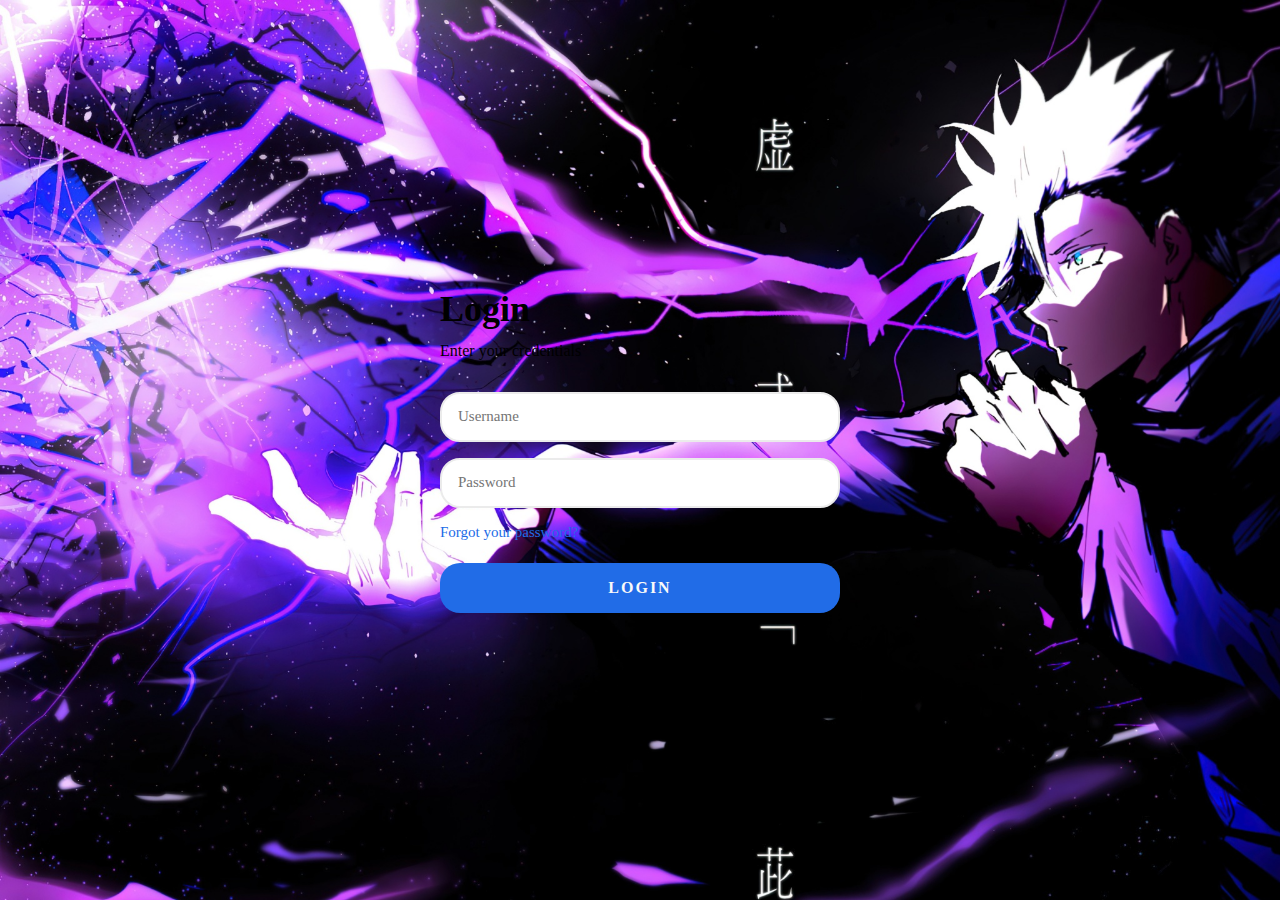
<file: Login Page #1/index.html>
<!DOCTYPE html>
<html lang="en">
<head>
    <meta charset="UTF-8">
    <meta name="viewport" content="width=device-width, initial-scale=1.0">
    <link rel="stylesheet" href="style.css">
    <title>Login | Senpai</title>
</head>
<body>
    <div class="login-card">
        <h2>Login</h2>
        <h3>Enter your credentials</h3>
        <form class="login-form">
            <input type="text" placeholder="Username">
            <input type="password" placeholder="Password">
            <a href="#">Forgot your password?</a>
            <button type="submit">LOGIN</button>
        </form>
    </div>
</body>
</html>
</file>
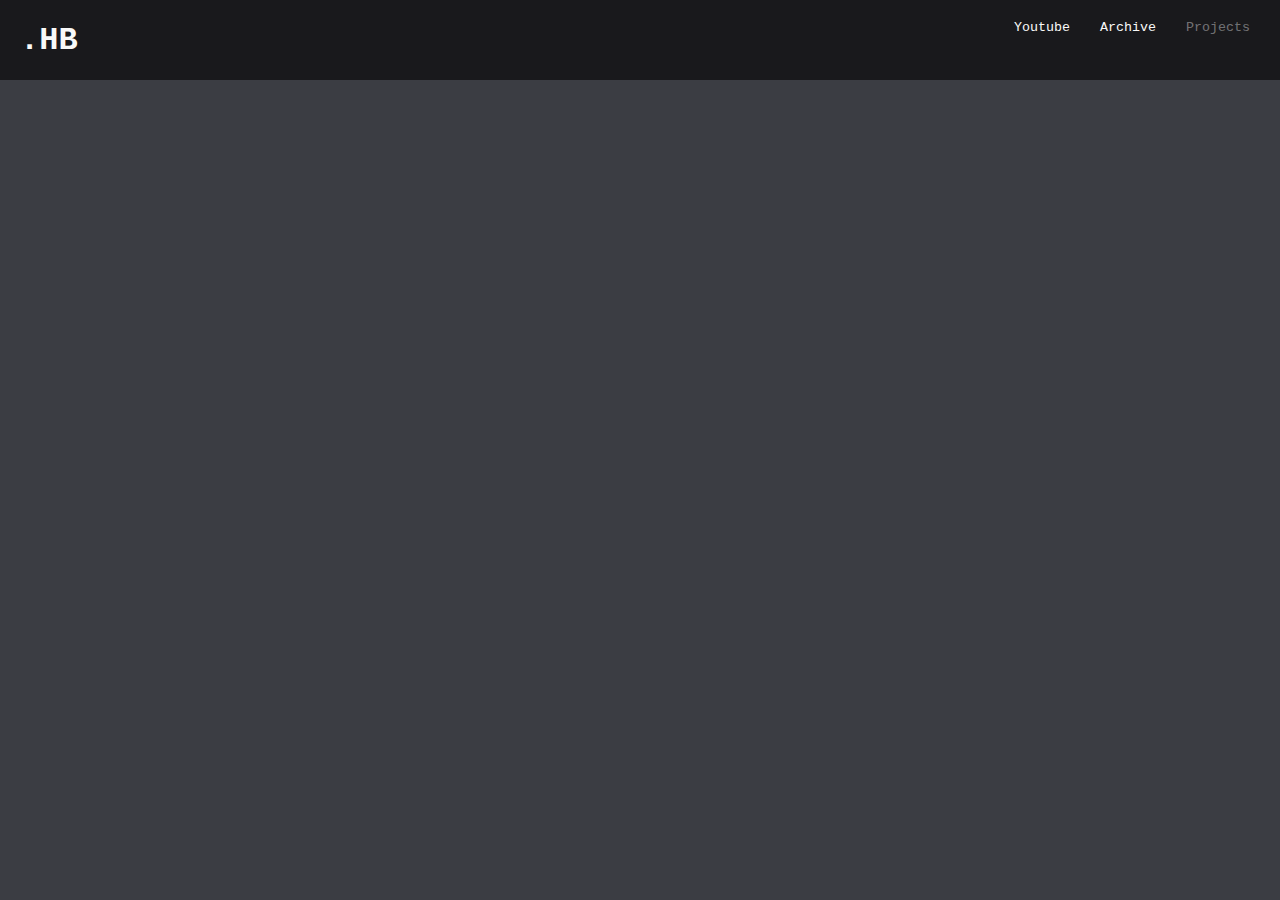
<file: Navbar #1/index.html>
<!DOCTYPE html>
<html lang="en">
<head>
    <meta charset="UTF-8">
    <meta name="viewport" content="width=device-width, initial-scale=1.0">
    <link rel="stylesheet" href="style.css">
    <title>Navbar | HBProg</div></title>
</head>
<body>
    <nav class="navbar">
        <div class="navbar-overlay" onclick="toggleMenuOpen()"></div>
        <button type="button" class="navbar-bug" onclick="toggleMenuOpen()">
        <span class="material-icons">Menu</span></button>
        <h1 class="navbar-title">.HB</h1>
        <nav class="navbar-menu">
            <button type="button" class="active">Youtube</button>
            <button type="button" class="active">Archive</button>
            <button type="button">Projects</button>
        </nav>
    </nav>
    <script type="text/javascript">
        const toggleMenuOpen=()=>document.body.classList.toggle("open");
    </script>
</body>
</html>
</file>
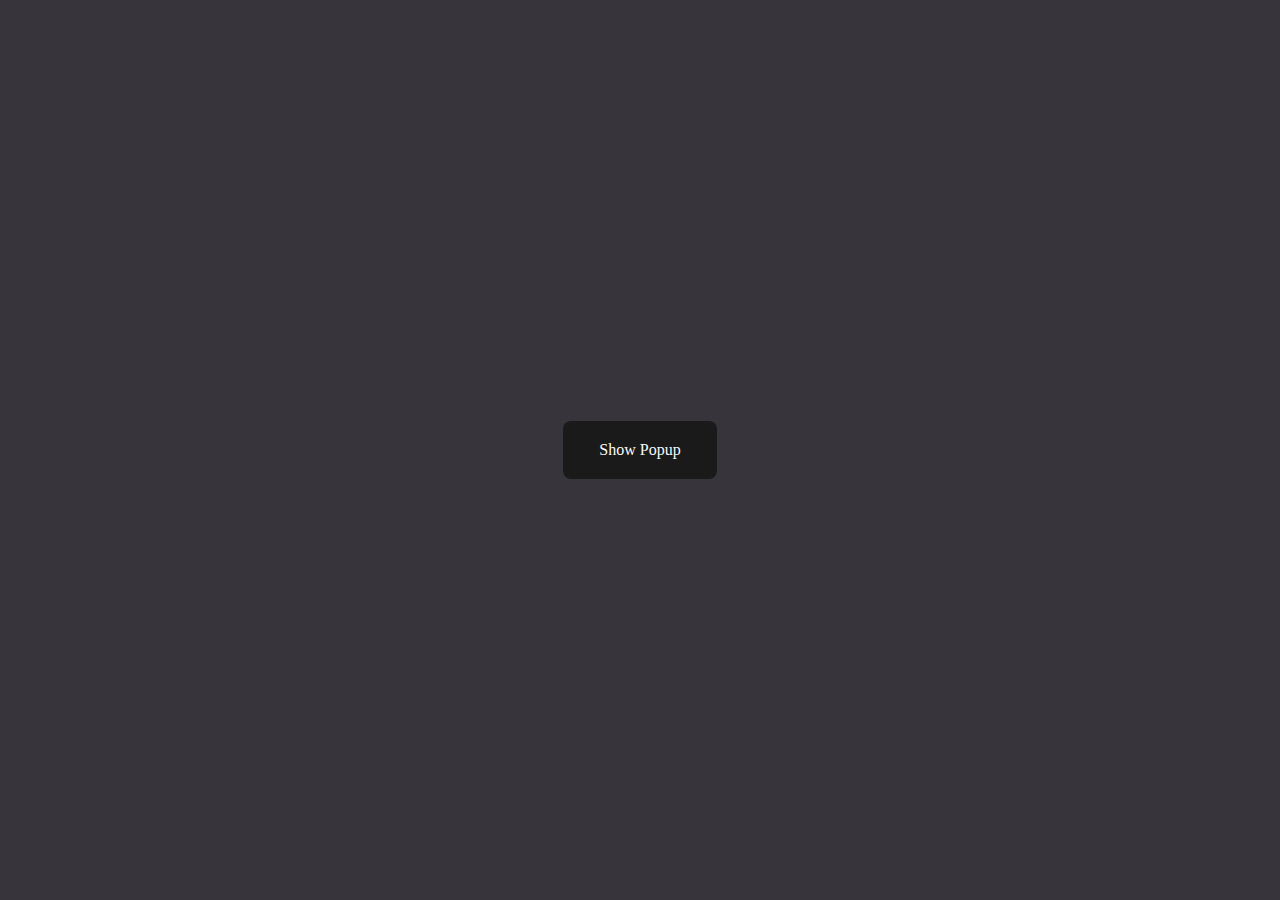
<file: Popup #1/index.html>
<!DOCTYPE html>
<html lang="en">
<head>
    <meta charset="UTF-8">
    <meta name="viewport" content="width=device-width, initial-scale=1.0">
    <link rel="stylesheet" href="style.css">
    <title>Modal Popup | HBProg</title>
</head>
<body>
    <button type="button"  onclick="toggleModal()" >Show Popup</button>
    <div class="modal-background" onclick="toggleModal()"></div>
    <div class="modal">
        <h2>Modal Window</h2>
        <p>
            The modal was opened. They are awesome for displaying critical info or for confirmations
        </p>
    </div>
    <script>
        const toggleModal=()=>{
            const bodyClassList=document.body.classList;
            if(bodyClassList.contains("open")){
                bodyClassList.remove("open");
                bodyClassList.add("closed");
            }
            else{
                bodyClassList.remove("closed");
                bodyClassList.add("open");
            }
        }
    </script>
</body>
</html>
</file>
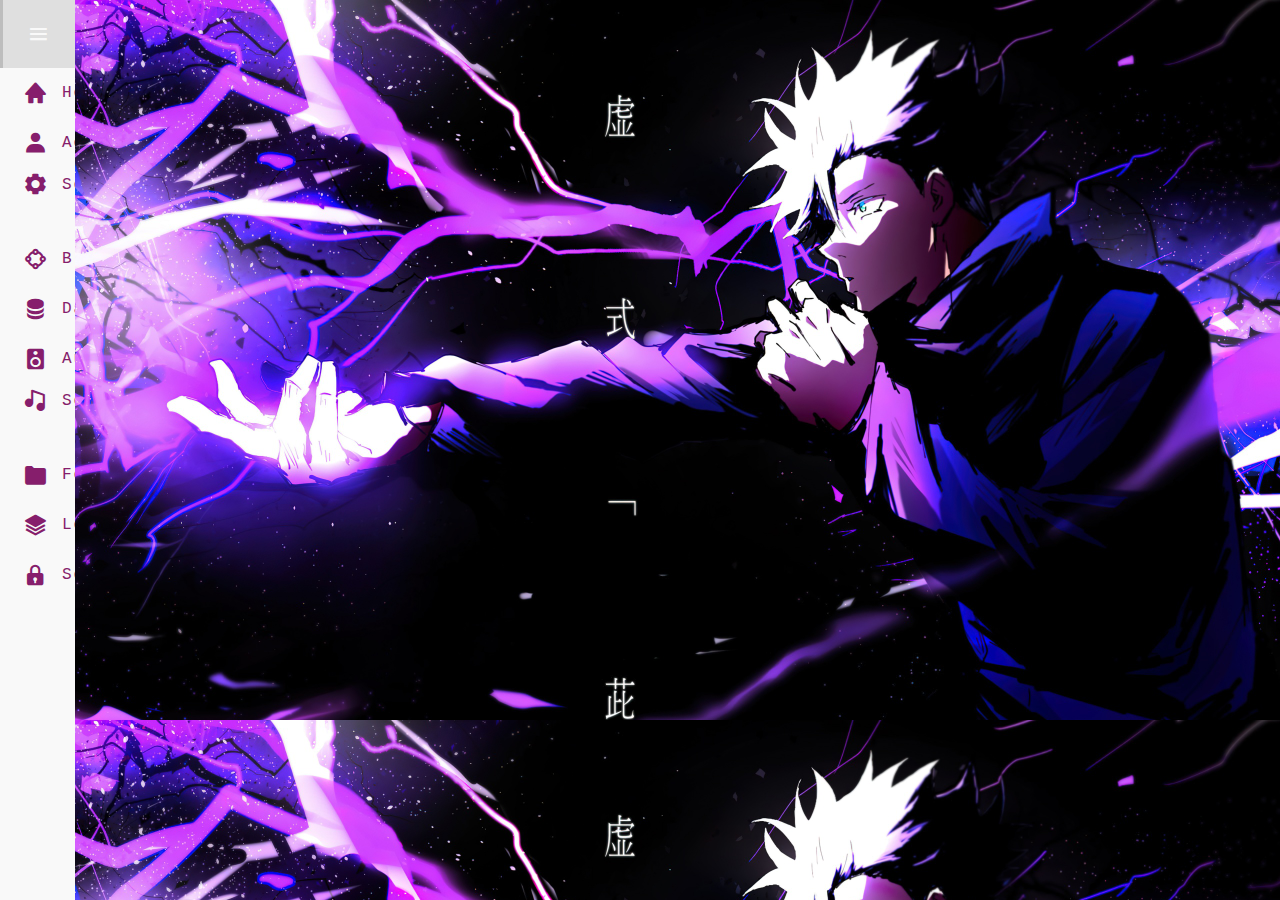
<file: Sidebar #1/index.html>
<!DOCTYPE html>
<html lang="en">
<head>
    <meta charset="UTF-8">
    <meta name="viewport" content="width=device-width, initial-scale=1.0">
    <link href='https://unpkg.com/boxicons@2.1.4/css/boxicons.min.css' rel='stylesheet'>
    <link rel="stylesheet" href="style.css">
    <title>Sidebar | ...Senpai</title>
</head>
<body>
    <nav class="sidebar">
        <div class="sidebar-inner">
            <header class="sidebar-header">
                <button type="button" class="sidebar-bar" onclick="toggleSidebar()">
                    <i class='bx bx-menu'></i>
                </button>
                <img src="kunigami wallpaper.jpg" alt="" class="sidebar-logo">
            </header>
            <nav class="sidebar-menu">
                <button type="button">
                    <i class='bx bxs-home' ></i>
                    <span>Home</span>
                </button>
                <button type="button">
                    <i class='bx bxs-user' ></i>
                    <span>Accounts</span>
                </button>
                <button type="button" class="has-border">
                    <i class='bx bxs-cog'></i>
                    <span>Settings</span>
                </button>
                <button type="button">
                    <i class='bx bx-shape-circle'></i>
                    <span>Blockchain</span>
                </button>
                <button type="button">
                    <i class='bx bxs-data'></i>
                    <span>Databases</span>
                </button>
                <button type="button">
                    <i class='bx bxs-speaker'></i>
                    <span>Audio</span>
                </button>
                <button type="button" class="has-border">
                    <i class='bx bxs-music'></i>
                    <span>Sound</span>
                </button>
                <button type="button">
                    <i class='bx bxs-folder'></i>
                    <span>Folders</span>
                </button>
                <button type="button">
                    <i class='bx bxs-layer'></i>
                    <span>Levels</span>
                </button>
                <button type="button">
                    <i class='bx bxs-lock'></i>
                    <span>Security</span>
                </button>
            </nav>
        </div>
    </nav>
    <script type="text/javascript">
        const toggleSidebar = () => document.body.classList.toggle("open");
    </script>
</body>
</html>
</file>
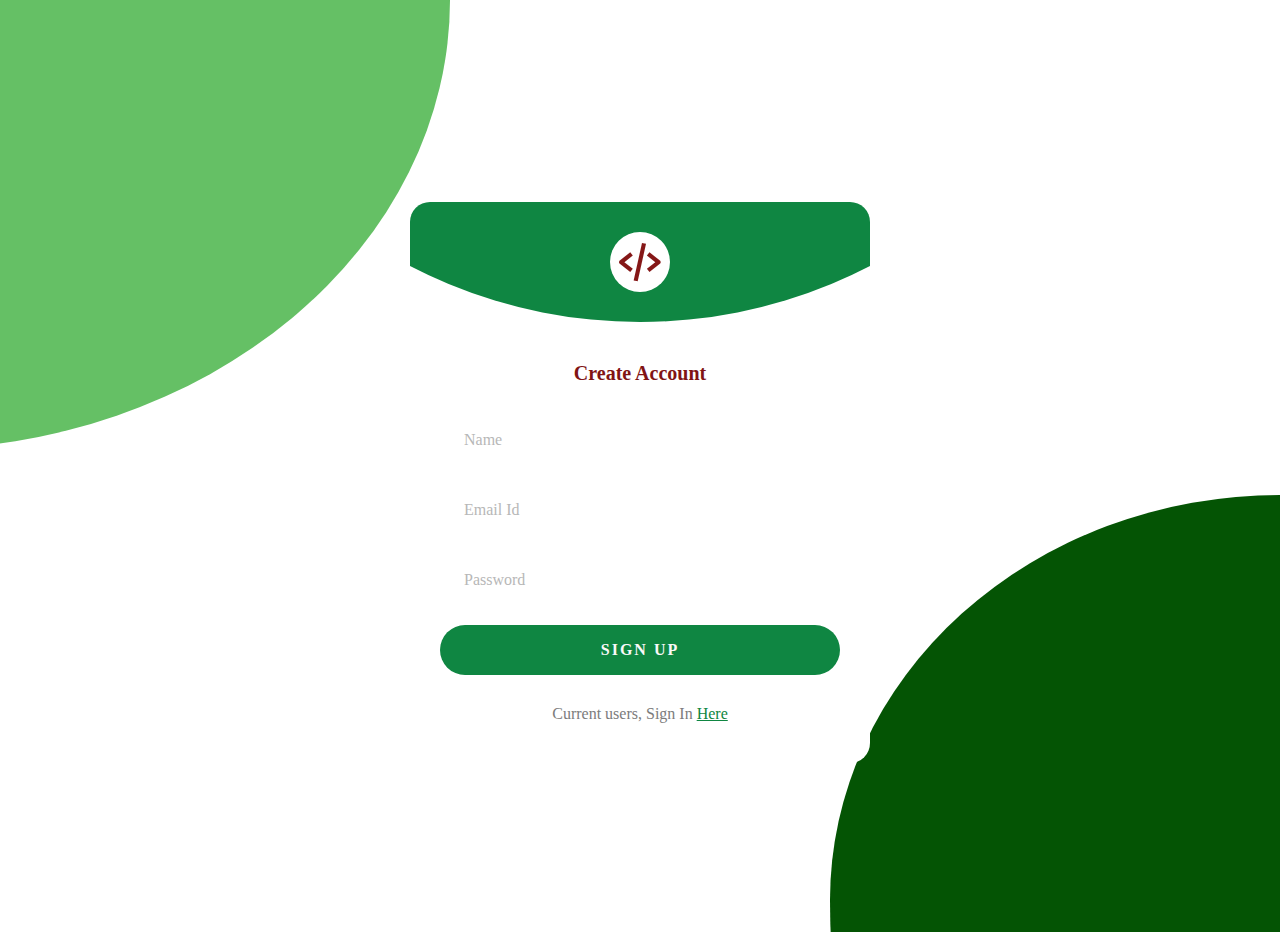
<file: Signup Page #1/index.html>
<!DOCTYPE html>
<html lang="en">
<head>
    <meta charset="UTF-8">
    <meta name="viewport" content="width=device-width, initial-scale=1.0">
    <link href='https://unpkg.com/boxicons@2.1.4/css/boxicons.min.css' rel='stylesheet'>
    <link rel="stylesheet" href="style.css">
    <title>SignUp | Still</title>
</head>
<body>
    <div class="circle"></div>
    <div class="card">
        <div class="logo">
            <i class='bx bx-code-alt'></i>
        </div>
        <h2>Create Account</h2>
        <form class="form">
            <input type="text" placeholder="Name">
            <input type="email" placeholder="Email Id">
            <input type="password" placeholder="Password">
            <button type="submit">SIGN UP</button>
        </form>
        <footer>
            Current users, Sign In
            <a href="#">Here</a>
        </footer>
    </div>
</body>
</html>
</file>
<file: Login Page #1/style.css>
*{
    box-sizing: border-box;
}
html, body, .wrapper{
    height: 100%;
}
body{
    display: grid;
    place-items: center;
    margin: 0;
    padding: 0 25px;
    background-image: url("image.jpg");
    background-size: cover;
    font-family:serif;
    color: #000;
    animation: rotate 6s infinite alternate linear;
}
.login-card>h2{
    font-size: 36px;
    font-weight: 600;
    margin: 0 0 12px;
}
.login-card>h3{
    color: rgba(0 0 0 0.38);
    margin: 0 0 32px;
    font-weight: 500;
    font-size: 1rem;
}
.login-form{
    width: 100%;
    margin: 0;
    display: grid;
    gap: 16px;
}
.login-form>input, .login-form>button{
    width: 100%;
    height: 50px;
}
.login-form>input{
    border: 2px solid #ebebeb;
    font-family: inherit;
    font-size: 15px;
    padding: 0 16px;
    border-radius: 1.25rem;
    transition: all 0.3s;
}
/* for hover*/
.login-form>input:hover{
    border: 2px solid #10449a;
}
.login-form>button{
    cursor: pointer;
    width: 100%;
    padding: 0 16px;
    border-radius: 1.25rem;
    background: #216ce7;
    color: #f9f9f9;
    border: 0;
    font-family: inherit;
    font-size: 1rem;
    font-weight: 600;
    text-align: center;
    letter-spacing: 2px;
    transition: all .3s;
}
.login-form>button:hover{
    background: #10449a;
}
.login-form>a{
    color: #216ce7;
    font-size: 15px;
    text-align: left;
    text-decoration: none;
    margin-bottom: 6px;
    transition: all .3s;
}
.login-form>a:hover{
    color: #10449a;
}
@keyframes rotate{
    100%{
        background-position: 15% 50%;
    }
}
@media(width >=500px){
    body{
        padding:0;
    }
    .login-card{
        margin:0;
        width: 400px;
    }
}
</file>
<file: Navbar #1/style.css>
*{
    box-sizing: border-box;
}
body{
    background: #3b3d43;
}
button{
    border: 0;
    padding: 0;
    font-family: inherit;
    background: transparent;
    color: inherit;
    cursor: pointer;
}
.navbar{
    position: fixed;
    z-index: 1;
    top: 0;
    left: 0;
    display: flex;
    align-items: center;
    justify-content: center;
    width: 100%;
    height: 80px;
    background: #19191c;
    color: #f9f9f9;
    font-family: 'Courier New', Courier, monospace;
}
.navbar-overlay{
    position: fixed;
    z-index: 2;
    top: 0;
    left: 0;
    width: 100%;
    height: 100%;
    background: rgba(0,0,0,0.4);
    visibility: hidden;
    opacity: 0;
    transition: .4s;
}
body.open.navbar-overlay{
    visibility: visible;
    opacity: 1;
}
.navbar-bug{
    position: absolute;
    top: 0;
    left: 0;
    display: grid;
    place-items: center;
    width: 80px;
    height: 80px;
    padding: 0;
}
.navbar-title{
    margin: 0;
    font-size: 32px;
}
.navbar-menu{
    position: fixed;
    z-index: 3;
    top: 0;
    left: 0;
    translate: -100% 0;
    width: 250%;
    height: 100%;
    padding: 20px;
    display: flex;
    gap: 10px;
    flex-direction: column;
    align-items:flex-start;
    background-color: #000;
    visibility: hidden;
    transition: all .3s;
}
body.open.navbar-menu{
    translate: 0 0;
    visibility: visible;
}
.navbar-menu>button{
    color: rgba(255, 255, 255, 0.4);
    background: transparent;
    padding: 0 10px;
    transition: all .3s;
}
.navbar-menu>button.active{
    color: inherit;
}
.navbar-menu>button.active:hover{
    color: rgba(255, 255, 255, 0.75);
}
@media only screen and (min-width: 600px){
    .navbar{
        justify-content: space-between;
        padding: 0 0 0 20px;
    }
    .navbar-overlay{
        display: none;
    }
    .navbar-bug{
        display: none;
    }
    .navbar-menu{
        position: static;
        translate: 0 0;
        width: auto;
        background: transparent;
        flex-direction: row;
        visibility: visible;
    }
}
</file>
<file: Popup #1/style.css>
html, body{
    height: 100%;
}

body{
    margin: 0;
    display: grid;
    place-items: center;
    font-family: 'Ubuntu';
    background: #37353b;
}

button{
    font-family: inherit;
    cursor: pointer;
    background: #1a1a1a;
    color: #f9f9f9;
    border: 0;
    border-radius: 8px;
    padding: 20px 36px;
    font-size: 16px;
}

.modal-background{
    position: fixed;
    top: 0;
    left: 0;
    width: 100%;
    height: 100%;
    display: grid;
    place-items: center;
    opacity: 0;
    visibility: hidden;
    transform: scale(1, 1);
    background: rgba(0, 0, 0, 0.5);
    transition: 0.5s;
}

body.open .modal-background{
    visibility: visible;
    opacity: 1;
    animation: background-in 1s both;
}

.modal{
    position: fixed;
    top: 50%;
    left: 50%;
    background: #37353b;
    color: #f9f9f9;
    padding: 48px 40px;
    border-radius: 12px;
    width: 300px;
    translate: -50% -50%;
    opacity: 0;
    visibility: hidden;
    transition: 0.3s;
}

body.open .modal{
    opacity: 1;
    visibility: visible;
    animation: modal-in 1s;
}

body.closed .modal{
    opacity: 0;
    visibility: hidden;
    translate: -50% -50%;
}

h2{
    margin: 0 0 8px;
    font-weight: 400;
    font-size: 21px;
}

p{
    margin: 0;
    color: rgba(255, 255, 255, 0.5);
}

@keyframes background-in{
    0%{
        scale: 0 0.005;
    }
    33%{
        scale: 1 0.005;
    }
    66%, 100%{
        scale: 1 1;
    }
}


@keyframes modal-in{
    0%, 66%{
        opacity: 0;
        visibility: hidden;
        translate: -50% -30%;
    }
    100%{
        opacity: 1;
        visibility: visible;
    }
}
</file>
<file: Sidebar #1/style.css>
*{
    box-sizing: border-box;
}
body{
    margin: 0;
    background: url("image.jpg");
    background-size: cover;
}
button{
    background: transparent;
    border: 0;
    padding: 0;
    cursor: pointer;
}
.sidebar{
    position: absolute;
    overflow: hidden;
    top: 0;
    left: 0;
    width: 75px;
    height: 100%;
    background: #f9f9f9;
    transition: all .4s;
}
body.open .sidebar{
    width: 240px;
}
.sidebar-inner{
    position: absolute;
    top: 0;
    left: 0;
    width: 300px;
}
.sidebar-header{
    display: flex;
    align-items: center;
    height: 68px;
    padding: 0 1.25rem 0 0;
    background: rgba(0, 0, 0, 0.1);
    border-left: 3px solid transparent;
    transition: all .4s;
}
.sidebar-header:hover{
    border-left: 3px solid #bdbdbd;
}
.sidebar-bar{
    width: 70px;
    height: 70px;
    display: grid;
    place-items: center;
}
.sidebar-bar > i, body.open .sidebar-bar >i{
    font-size: 25px;
    color: #f9f9f9;
    transition: all .4s;
}
.sidebar-bar:hover>i , body.open .sidebar-bar:hover>i{
    color: #bdbdbd;
}
.sidebar-logo{
    height: 30px;
    opacity: 0;
    transition: all .4s;
}
body.open .sidebar-logo{
    opacity: 1;
    transition: all .4s;
}
.sidebar-menu{
    display: grid;
}
.sidebar-menu>button{
    display: flex;
    gap: 12px;
    align-items: center;
    height: 50px;
    font-family:'Courier New', Courier, monospace;
    font-size: 16px;
    font-weight: 500;
    letter-spacing: 2px;
    line-height: 1;
    padding: 0 20px;
    border-left: 3px solid transparent;
    transition: all .4s;
}
.sidebar-menu>button.has-border{
    padding-bottom: 1rem;
    border-bottom: 1px solid rgba(255, 255, 255, 0.1);
    margin-bottom: 1rem;
}
.sidebar-menu>button>i{
    font-size: 25px;
    color: rgb(134, 30, 108);
    transition: all .4s;
}
.sidebar-menu>button>span{
    color: rgb(134, 30, 108);
    transition: all .4s;
}
.sidebar-menu>button:hover>i, .sidebar-menu>button:hover>span{
    color: #bdbdbd;
}
body.open .sidebar-menu>button>span{
    opacity: 1;
    transition: all .4s;
}
</file>
<file: Signup Page #1/style.css>
* {
    box-sizing: border-box;
}
html {
    height: 100%;
}
body {
    height: 100%;
    display: grid;
    place-items: center;
    margin: 32px;
    padding: 32px;
    background:#f9f9f9
    font-family: sans-serif;
    animation: rotate 6s infinite alternate linear;
}
.circle{
    position: fixed;
    top: -50vmin;
    left: -50vmin;
    width: 100vmin;
    height: 100vmin;
    border-radius: 50% 50% 60% 30% / 45% 50% 50% 55%;
    background: #65c065;
}
.circle::after{
    content: "";
    position: inherit;
    right: -50vmin;
    bottom: -55vmin;
    width: inherit;
    height: inherit;
    border-radius: inherit;
    background: #045404;
}
.card{
    overflow: hidden;
    float: right;
    position: relative;
    z-index: 3;
    width: 100%;
    margin: 20px;
    padding: 160px 30px 40px;
    border-radius: 1.25rem;
    background:#fff;
    align-items: end;
    text-align: center;
}
.card::before{
    content: "";
    position: absolute;
    background: #0f8642;
    top: -880px;
    left: 50%;
    width: 1000px;
    height: 1000px;
    border-radius: 50%;
    translate: -50% 0;
}
.card .logo{
    position: absolute;
    display: flex;
    align-items: center;
    justify-content: center;
    border-radius: 50%;
    background-color: #fff;
    height: 60px;
    width: 60px;
    top: 30px;
    left: 50%;
    translate: -50% 0;
}
.card .logo i{
    font-size: 50px;
    color: rgb(133, 23, 23);
    font-weight: 500;
}
.card>h2{
    font-size: 20px;
    font-weight: 650;
    margin: 0 0 30px;
    color: rgb(129, 20, 20);
}
.form{
    margin: 0 0 30px;
    display: grid;
    gap: 20px;
}
.form>input{
    width: 100%;
    height: 50px;
}
.form>button{
    width: 100%;
    height: 50px;
    border-radius: 30px;
}
.form>input{
    border-style:none;
    font-family: inherit;
    font-weight: 500;
    font-size: 16px;
    padding: 0 24px;
    color: #151a15;
    transition: all 0.3s;
}
.form>input:hover{
    border: 2px solid #151a15;
}
.form>input::placeholder{
    color: #b7b7b7;
}
.form>button{
    cursor: pointer;
    width: 100%;
    height: 50px;
    padding: 0 16px;
    background: #0f8642;
    color: #f9f9f9;
    border: 0;
    font-family: inherit;
    font-size: 1rem;
    font-weight: 600;
    text-align: center;
    letter-spacing: 2px;
    transition: all .3s;
}
.form>button:hover{
    color: #fff;
    background-color: #2d392d;
}
.card>footer{
    color: #7c7c7c;
}
.card>footer>a{
    color: #0f8642;
    transition: all .3s;
}
.card>footer>a:hover{
    color: #151a15;
}
@media (width>=500px){
    body{
        padding: 0;
    }
    .card{
        margin: 0;
        width: 460px;
    }
}
</file>
